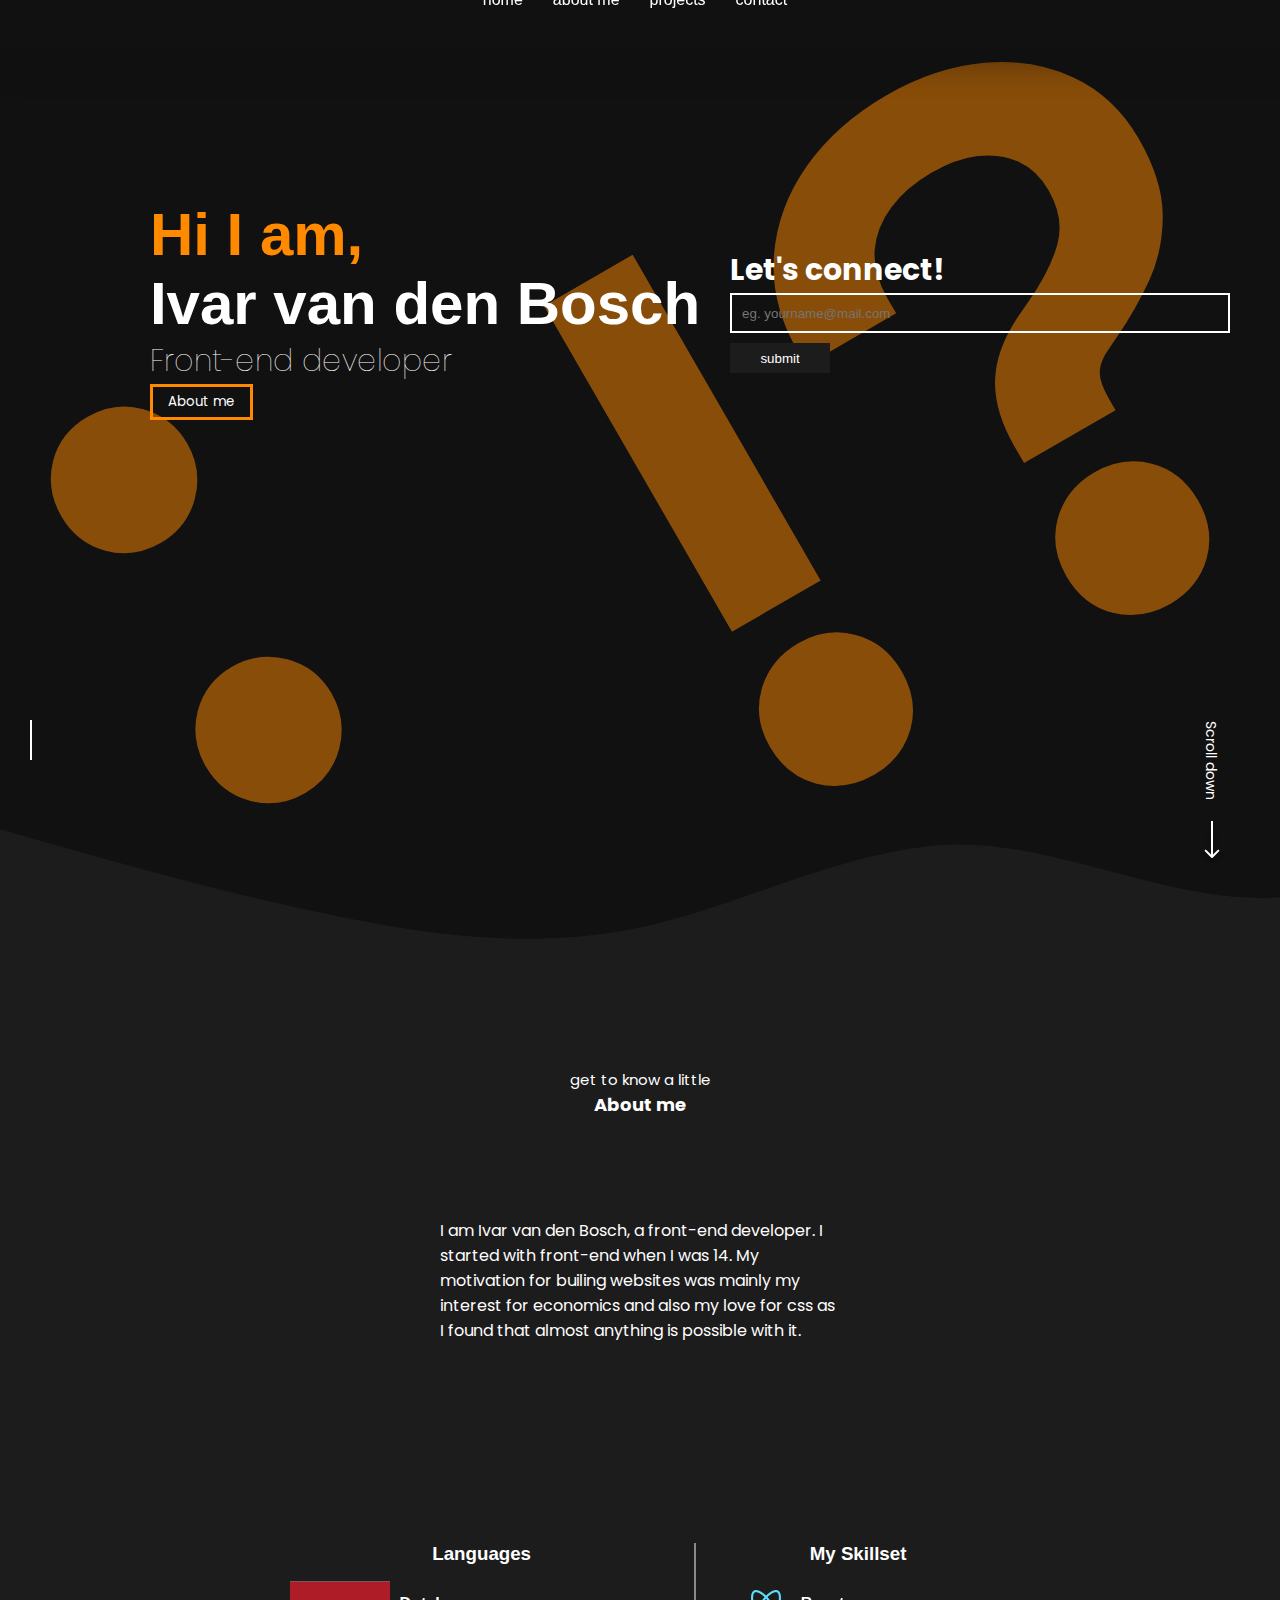
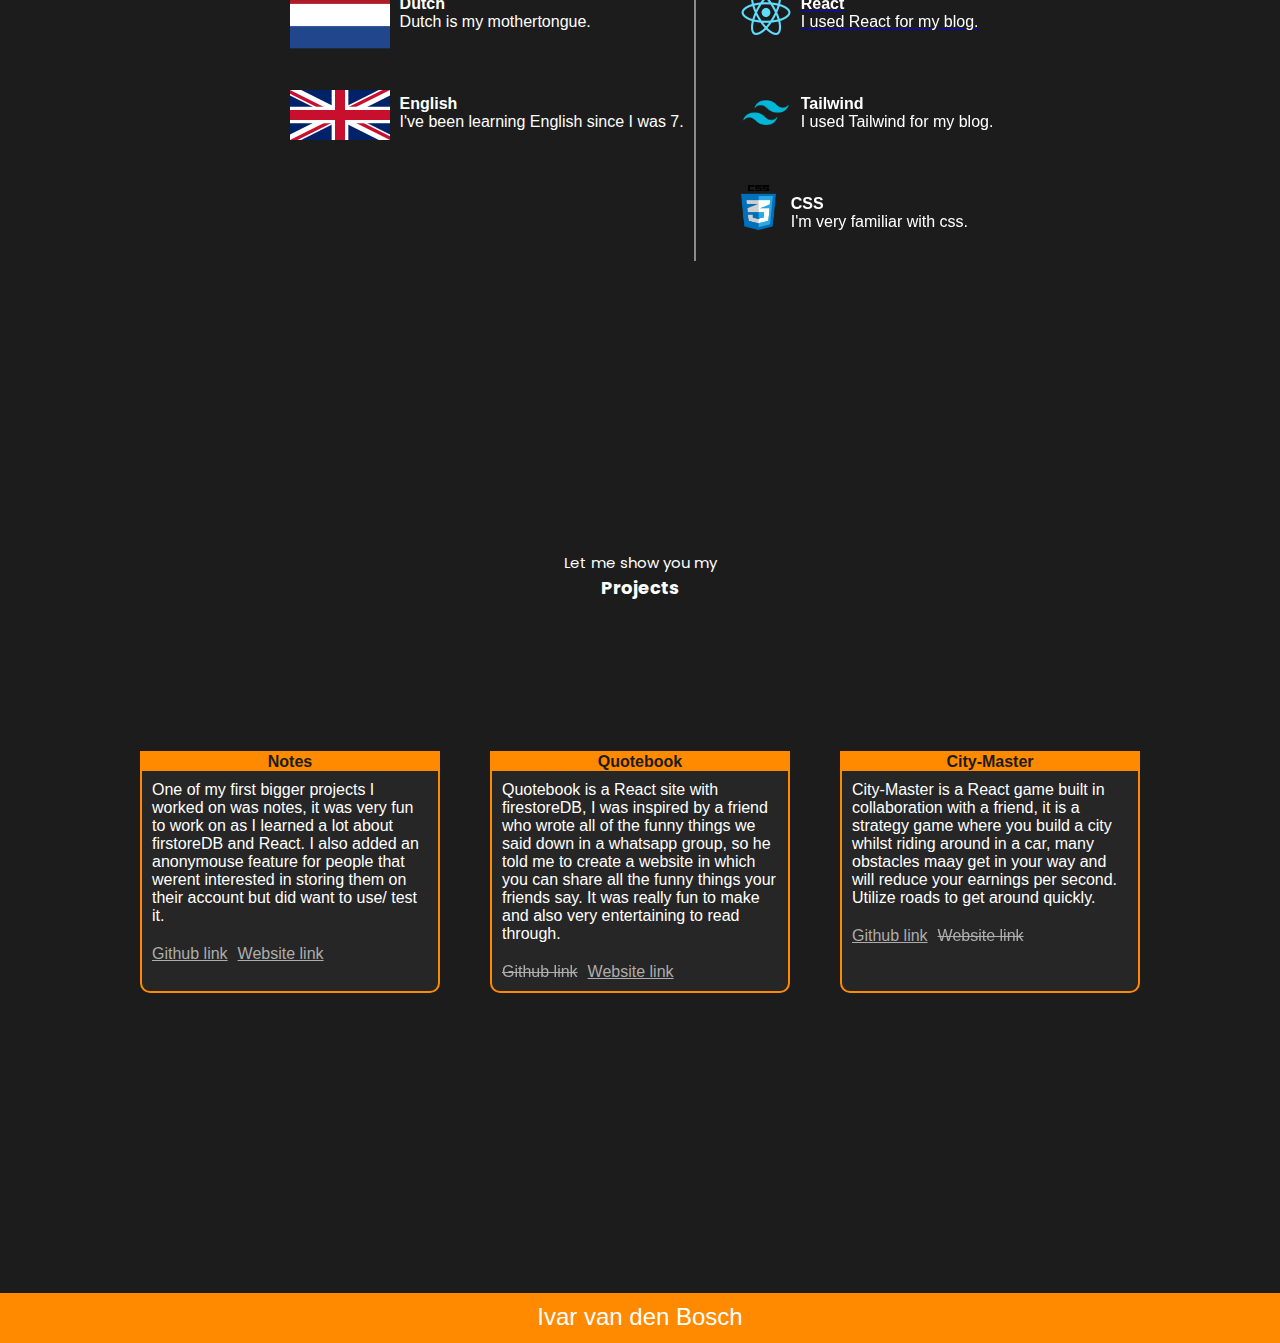
<file: index.html>
<!DOCTYPE html>
<html lang="en">
<head>
    <meta charset="UTF-8">
    <meta http-equiv="X-UA-Compatible" content="IE=edge">
    <meta name='viewport' content='width=device-width, maximum-scale=1.0, minimum-scale=1.0, initial-scale=1.0' />
    <link rel="stylesheet" href="https://cdnjs.cloudflare.com/ajax/libs/font-awesome/6.1.1/css/all.min.css" integrity="sha512-KfkfwYDsLkIlwQp6LFnl8zNdLGxu9YAA1QvwINks4PhcElQSvqcyVLLD9aMhXd13uQjoXtEKNosOWaZqXgel0g==" crossorigin="anonymous" referrerpolicy="no-referrer" />
    <link rel="stylesheet" href="style.css">
    <script src="https://ajax.googleapis.com/ajax/libs/jquery/3.2.1/jquery.min.js"></script>
    <title>Ivar van den Bosch</title>

</head>
<body>
    <!-- Navbar section -->     
        <nav id="nav" class="navbar open">
            <a onclick="dropDown()" class="toggle-button">
                <span class="bar"></span>
                <span class="bar"></span>
                <span class="bar"></span>
            </a>
            <div class="navbar-links">
                <ul>
                    <li><a href="#">home</a></li>
                <li><a href="#about">about me</a></li>
                <li><a href="#projects">projects</a></li>
                <li><a href="#">contact</a></li>
            </ul>
        </div>
    </nav>
    <!-- Background section -->
    <p class="exclque">!?</h1>
    <p class="colon">:</p>

    <!-- header section -->
    <header>
        <div class="container-1">
            <h1 class="title"><a>Hi I am,<br></a>Ivar van den Bosch</h1>
            <h3>Front-end developer</h3>
            <button id="btn">About me</button>
        </div>
        <div class="container-2">
            <h2>Let's connect!</h2>
                <form method="POST">
                    <div class="collumn">
                        <input name="email" id="input-email" onchange="resetInputStyle()" data-error="Invalid email adress." pattern="(?:[a-z0-9!#$%&'*+/=?^_`{|}~-]+(?:\.[a-z0-9!#$%&'*+/=?^_`{|}~-]+)*|(?:[\x01-\x08\x0b\x0c\x0e-\x1f\x21\x23-\x5b\x5d-\x7f]|\\[\x01-\x09\x0b\x0c\x0e-\x7f])*)@(?:(?:[a-z0-9](?:[a-z0-9-]*[a-z0-9])?\.)+[a-z0-9](?:[a-z0-9-]*[a-z0-9])?|\[(?:(?:25[0-5]|2[0-4][0-9]|[01]?[0-9][0-9]?)\.){3}(?:25[0-5]|2[0-4][0-9]|[01]?[0-9][0-9]?|[a-z0-9-]*[a-z0-9]:(?:[\x01-\x08\x0b\x0c\x0e-\x1f\x21-\x5a\x53-\x7f]|\\[\x01-\x09\x0b\x0c\x0e-\x7f])+)\])" class="input" type="email" name="email" placeholder="eg. yourname@mail.com">
                        <input class="submit" id="submit-email" type="submit" value="submit">
                    </div>
                </form>
            </div>
            <div class="arrow">
                <svg width="502" height="91" viewBox="0 0 502 91" fill="none" xmlns="http://www.w3.org/2000/svg">
                <path d="M499.657 0.502364C500.484 0.455874 501.192 1.0887 501.239 1.91582L501.996 15.3945C502.043 16.2217 501.41 16.9299 500.583 16.9764C499.756 17.0229 499.047 16.39 499.001 15.5629L498.328 3.58181L486.346 4.25523C485.519 4.30172 484.811 3.6689 484.765 2.84177C484.718 2.01465 485.351 1.30645 486.178 1.25996L499.657 0.502364ZM286.572 80.3371L286.839 81.8131L286.572 80.3371ZM499.741 2C500.859 2.99947 500.858 3.00056 500.857 3.00184C500.857 3.00251 500.855 3.00396 500.854 3.0053C500.852 3.00796 500.849 3.01133 500.845 3.01543C500.838 3.02361 500.828 3.03464 500.815 3.0485C500.79 3.07621 500.753 3.11521 500.706 3.16525C500.612 3.26533 500.474 3.40957 500.289 3.59603C499.919 3.96896 499.362 4.51072 498.598 5.20575C497.069 6.59585 494.709 8.59877 491.352 11.0901C484.636 16.0728 473.928 23.0082 457.884 30.9019C425.798 46.6885 372.368 66.3101 286.839 81.8131L286.304 78.8612C371.616 63.3974 424.771 43.8503 456.559 28.2101C472.453 20.3903 483.004 13.5477 489.564 8.68082C492.844 6.24734 495.126 4.30753 496.579 2.9861C497.306 2.32536 497.826 1.81916 498.159 1.48307C498.326 1.31502 498.446 1.18949 498.522 1.10842C498.561 1.06789 498.588 1.03847 498.604 1.02041C498.613 1.01137 498.618 1.00518 498.621 1.00186C498.623 1.0002 498.624 0.999256 498.624 0.999034C498.624 0.998923 498.624 0.999297 498.624 0.999241C498.623 0.999797 498.622 1.00053 499.741 2ZM286.839 81.8131C201.175 97.3408 129.535 88.7773 79.2999 76.3242C54.1828 70.0978 34.4147 62.8987 20.9162 57.2507C14.1667 54.4267 8.98413 51.9902 5.48335 50.2566C3.73292 49.3898 2.40292 48.6986 1.50765 48.2226C1.06003 47.9846 0.721054 47.8003 0.4926 47.6748C0.378358 47.612 0.291746 47.5639 0.232983 47.5311C0.203601 47.5147 0.181167 47.5021 0.165714 47.4934C0.158003 47.4891 0.15203 47.4857 0.147826 47.4833C0.145709 47.4821 0.143845 47.4811 0.142801 47.4805C0.141379 47.4797 0.1404 47.4791 0.880336 46.1743C1.62027 44.8695 1.62018 44.8695 1.62049 44.8697C1.62119 44.8701 1.62198 44.8705 1.62337 44.8713C1.62615 44.8728 1.63067 44.8754 1.63696 44.8789C1.6495 44.886 1.66903 44.897 1.69548 44.9117C1.74843 44.9413 1.82916 44.9861 1.93744 45.0456C2.15402 45.1647 2.48084 45.3423 2.9161 45.5738C3.78664 46.0367 5.09096 46.7146 6.81467 47.5682C10.2621 49.2754 15.3869 51.6852 22.0741 54.4832C35.449 60.0794 55.0711 67.2272 80.0218 73.4124C129.922 85.7824 201.128 94.3004 286.304 78.8612L286.839 81.8131Z" fill="#D8D8D8"/>
            </svg>
        </div>
        <div class="link-container collumn">
            <div class="line"></div>
            <i onclick="discordCopy()" class="fa-brands fa-discord"></i>
            <i onclick="githubRedirect()" class="fa-brands fa-github"></i>
        </div>
        <div onclick="scrollDown()" class="scroll-container collumn">
            <p class="link">Scroll down</p>
            <svg width="24" height="45" viewBox="0 0 24 45" fill="none" xmlns="http://www.w3.org/2000/svg">
                <g filter="url(#filter0_d_7_41)">
                <path d="M11.2929 36.7071C11.6834 37.0976 12.3166 37.0976 12.7071 36.7071L19.0711 30.3431C19.4616 29.9526 19.4616 29.3195 19.0711 28.9289C18.6805 28.5384 18.0474 28.5384 17.6569 28.9289L12 34.5858L6.34315 28.9289C5.95262 28.5384 5.31946 28.5384 4.92893 28.9289C4.53841 29.3195 4.53841 29.9526 4.92893 30.3431L11.2929 36.7071ZM11 0L11 36L13 36L13 0L11 0Z" fill="white"/>
                </g>
                <defs>
                <filter id="filter0_d_7_41" x="0.636047" y="0" width="22.7279" height="45" filterUnits="userSpaceOnUse" color-interpolation-filters="sRGB">
                <feFlood flood-opacity="0" result="BackgroundImageFix"/>
                <feColorMatrix in="SourceAlpha" type="matrix" values="0 0 0 0 0 0 0 0 0 0 0 0 0 0 0 0 0 0 127 0" result="hardAlpha"/>
                <feOffset dy="4"/>
                <feGaussianBlur stdDeviation="2"/>
                <feComposite in2="hardAlpha" operator="out"/>
                <feColorMatrix type="matrix" values="0 0 0 0 0 0 0 0 0 0 0 0 0 0 0 0 0 0 0.25 0"/>
                <feBlend mode="normal" in2="BackgroundImageFix" result="effect1_dropShadow_7_41"/>
                <feBlend mode="normal" in="SourceGraphic" in2="effect1_dropShadow_7_41" result="shape"/>
                </filter>
                </defs>
            </svg>                
        </div>
        <div class="notif-container">
            <div id="notif" class="notification">
                <h4>Copied discord tag.</h4>
                <p>Add me as a friend to contact me on discord</p>
                <div class="o-bar"></div>
            </div>
        </div>
    </header>
    
    <!-- Wave SVG -->
    <svg class="wave"  viewBox="0 0 1920 454" fill="none" xmlns="http://www.w3.org/2000/svg">
        <g clip-path="url(#clip0_4_22)">
        <path d="M0 209.262L53.3333 224.443C106.667 239.056 213.333 270.268 320 292.543C426.667 315.668 533.333 329.856 640 307.581C746.667 284.456 853.333 224.868 960 224.443C1066.67 224.868 1173.33 284.456 1280 277.362C1386.67 270.268 1493.33 193.656 1600 179.043C1706.67 163.862 1813.33 209.262 1866.67 231.962L1920 254.662V481.662H1866.67C1813.33 481.662 1706.67 481.662 1600 481.662C1493.33 481.662 1386.67 481.662 1280 481.662C1173.33 481.662 1066.67 481.662 960 481.662C853.333 481.662 746.667 481.662 640 481.662C533.333 481.662 426.667 481.662 320 481.662C213.333 481.662 106.667 481.662 53.3333 481.662H0V209.262Z" fill="#1C1C1C"/>
        <rect y="450" width="1920" height="954" fill="#1C1C1C"/>
        </g>
        <defs>
        <clipPath id="clip0_4_22">
        <rect width="1920" height="454" fill="white"/>
        </clipPath>
        </defs>
    </svg>
    <!-- Background fix -->
    <div class="loader">
        <div class="lds-ring"><div></div><div></div><div></div><div></div></div>
    </div>

    <div class="background">
        <!-- About sections -->
        <div class="about-container">
            <p class="upper-text">get to know a little</p>
            <p id="about" class="title-about">About me</p>
            <div class="text-container">
                <p class="text-about">I am Ivar van den Bosch, a front-end developer. I started with front-end when I was 14. My motivation for builing websites was mainly my interest for economics and also my love for css as I found that almost anything is possible with it.</p>
            </div>
            <div class="lang-container">
                <div class="col">
                    <h3>Languages</h3>
                    <section class="card">
                        <svg xmlns="http://www.w3.org/2000/svg" width="100" height="100" viewBox="0 0 9 6">
                            <rect fill="#21468B"	width="9" height="6"/>
                            <rect fill="#FFF" width="9" height="4"/>
                            <rect fill="#AE1C28"	width="9" height="2"/>
                        </svg>
                        <div class="text-d">
                            <h4>Dutch</h4>
                            <p>Dutch is my mothertongue.</p>
                        </div>
                    </section>
                    <section class="card">
                        <svg xmlns="http://www.w3.org/2000/svg" viewBox="0 0 60 30" width="100" height="100">
                            <clipPath id="s">
                                <path d="M0,0 v30 h60 v-30 z"/>
                            </clipPath>
                            <clipPath id="t">
                                <path d="M30,15 h30 v15 z v15 h-30 z h-30 v-15 z v-15 h30 z"/>
                            </clipPath>
                            <g clip-path="url(#s)">
                                <path d="M0,0 v30 h60 v-30 z" fill="#012169"/>
                                <path d="M0,0 L60,30 M60,0 L0,30" stroke="#fff" stroke-width="6"/>
                                <path d="M0,0 L60,30 M60,0 L0,30" clip-path="url(#t)" stroke="#C8102E" stroke-width="4"/>
                                <path d="M30,0 v30 M0,15 h60" stroke="#fff" stroke-width="10"/>
                                <path d="M30,0 v30 M0,15 h60" stroke="#C8102E" stroke-width="6"/>
                            </g>
                        </svg>                            
                        <div class="text-d">
                            <h4>English</h4>
                            <p>I've been learning English since I was 7.</p>
                        </div>
                    </section>
                </div>
                <div class="c-lang-container border-l">
                    <h3>My Skillset</h3>
                    <a href="react.html">
                        <section class="card button-ripple">
                            <img class="image" src="assets/js.png" alt="React" srcset="">
                            <div class="text-d">
                                <h4>React</h4>
                                <p>I used React for my blog.</p>
                            </div>
                        </section>
                    </a>
                    <section class="card button-ripple">
                        <img class="image" src="assets/tailwindcss.png" alt="tailwind" srcset="">
                        <div class="text-d">
                            <h4>Tailwind</h4>
                            <p>I used Tailwind for my blog.</p>
                        </div>
                    </section>
                    <section class="card button-ripple">
                        <img class="image css" src="assets/css.png" alt="css" srcset="">
                        <div class="text-d">
                            <h4>CSS</h4>
                            <p>I'm very familiar with css.</p>
                        </div>
                    </section>
                </div>
            </div>         
        </div>
        <textarea name="" id="text" cols="30" rows="10">oCarrott#8898</textarea>
        
        <!-- Projects section -->
        <div class="project-container">
            <p class="upper-text">Let me show you my</p>
            <p class="title-about">Projects</p>
            <div class="projects">
            </div>
        </div>
    </div>
    <!-- Footer section -->
    <footer>
        <h2>Ivar van den Bosch</h2>
    </footer>
</body>
<script src="app.js"></script>
</html>
</file>
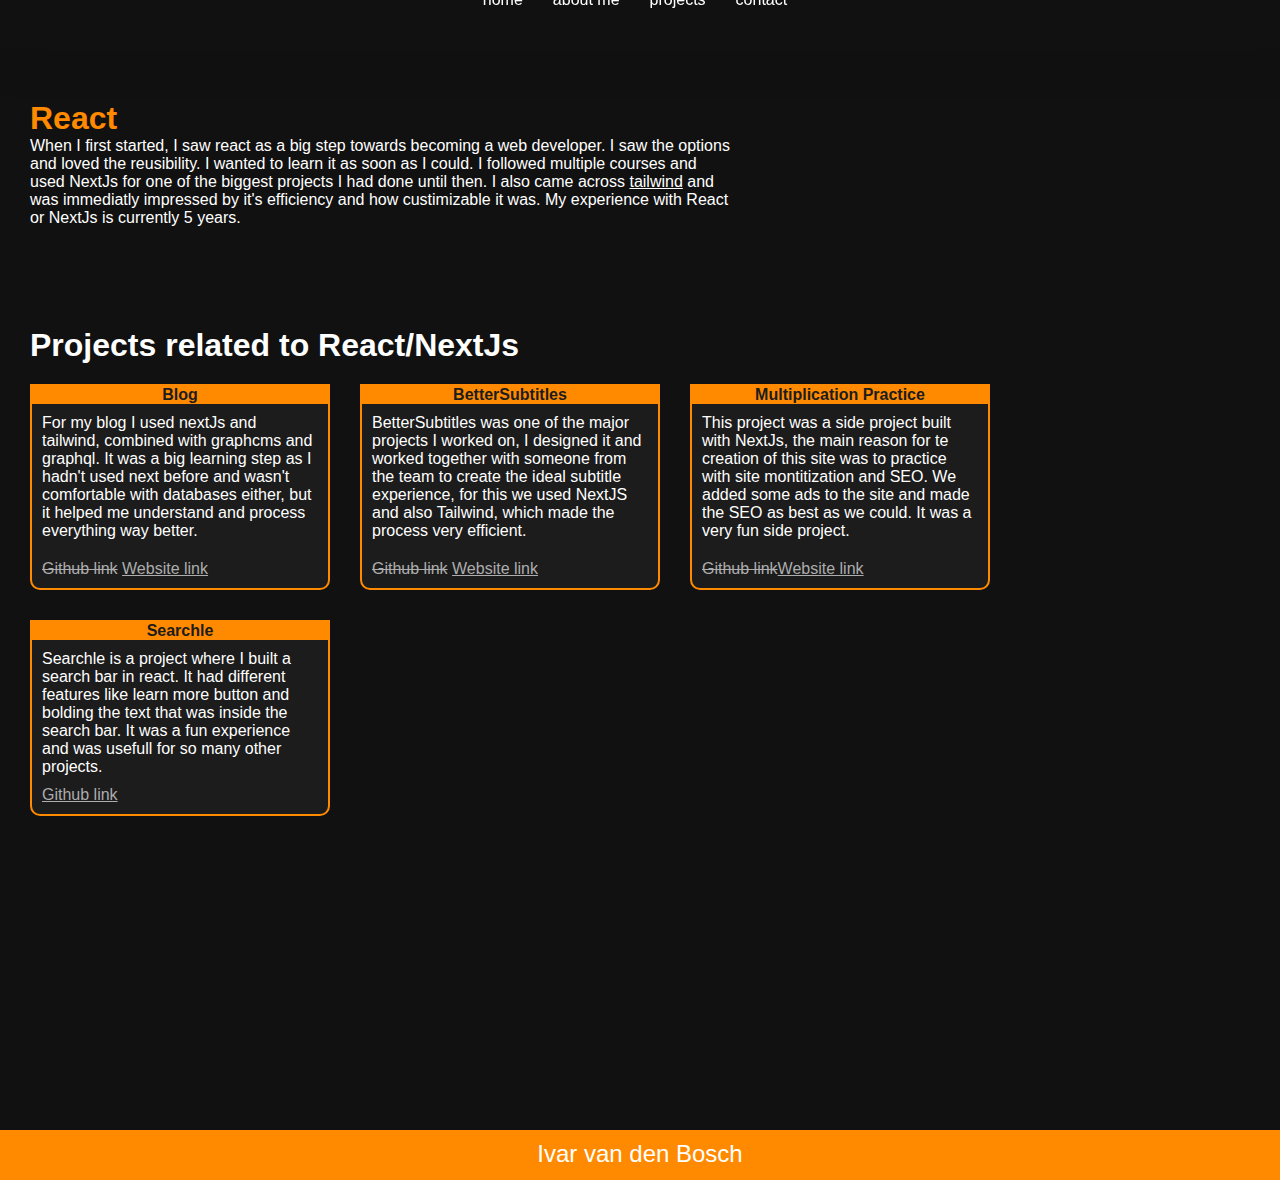
<file: react.html>
<!DOCTYPE html>
<html lang="en">
<head>
    <meta charset="UTF-8">
    <meta http-equiv="X-UA-Compatible" content="IE=edge">
    <meta name="viewport" content="width=device-width, initial-scale=1.0">
    <link rel="stylesheet" href="react.css">
    <script src="https://ajax.googleapis.com/ajax/libs/jquery/3.2.1/jquery.min.js"></script>
    <title>React - Ivar van den Bosch</title>
</head>
<body>
    <!-- Background fix -->
    <div class="loader">
        <div class="lds-ring"><div></div><div></div><div></div><div></div></div>
    </div>

        <!-- Navbar section -->
        <nav id="nav" class="navbar open">
            <a onclick="dropDown()" class="toggle-button">
                <span class="bar"></span>
                <span class="bar"></span>
                <span class="bar"></span>
            </a>
            <div class="navbar-links">
                <ul>
                    <li><a href="index.html">home</a></li>
                    <li><a href="index.html#about">about me</a></li>
                    <li><a href="index.html#projects">projects</a></li>
                    <li><a href="#">contact</a></li>
                </ul>
            </div>
        </nav>
        <!-- article section -->
        <article>
            <h1>React</h1>
            <p>
                When I first started, I saw react as a big step towards becoming a web developer. I saw the options and loved the reusibility. I wanted to learn it as soon as I could.
                I followed multiple courses and used NextJs for one of the biggest projects I had done until then. I also came across <a href="tailwind.html">tailwind</a> and was immediatly impressed by it's efficiency and how custimizable it was.
                My experience with React or NextJs is currently <span id="exp-time"></span>.

            </p>
        </article>
        <div class="projtitle">
            <h1>Projects related to React/NextJs</h1>
            <section class="projects">
                <div class="card">
                    <h4 class="project-title">Blog</h4>
                    <p class="text">For my blog I used nextJs and tailwind, combined with graphcms and graphql. It was a big learning step as I hadn't used next before and wasn't comfortable with databases either, but it helped me understand and process everything way better.</p>
                    <div class="tooltip disabled">Github link
                        <span class="tooltiptext">This repository is private</span>
                    </div> <a href="https://ivarvandenbosch.vercel.app">Website link</a>
                </div>
                <div class="card">
                    <h4 class="project-title">BetterSubtitles</h4>
                    <p class="text">BetterSubtitles was one of the major projects I worked on, I designed it and worked together with someone from the team to create the ideal subtitle experience, for this we used NextJS and also Tailwind, which made the process very efficient.</p>
                    <div class="tooltip disabled">Github link
                        <span class="tooltiptext">This repository is private</span>
                    </div> <a href="https://bettersubtitles.com">Website link</a>
                </div>
                <div class="card">
                    <h4 class="project-title">Multiplication Practice</h4>
                    <p class="text">This project was a side project built with NextJs, the main reason for te creation of this site was to practice with site montitization and SEO. We added some ads to the site and made the SEO as best as we could. It was a very fun side project.</p>
                    <div class="tooltip disabled">Github link
                        <span class="tooltiptext">This repository is private</span>
                    </div><a href="https://bennjoe.com/">Website link</a>
                </div>
                <div class="card">
                    <h4 class="project-title">Searchle</h4>
                    <p class="text">Searchle is a project where I built a search bar in react. It had different features like learn more button and bolding the text that was inside the search bar. It was a fun experience and was usefull for so many other projects.</p>
                    <a href="https://github.com/IvarvandenBosch/Searchle">Github link</a>
                </div>
            </section>
        </div>

        <!-- Footer section -->
        <footer>
            <h2>Ivar van den Bosch</h2>
        </footer>
</body>
</html>
<script src="react.js"></script>
</file>
<file: style.css>
@import url('https://fonts.googleapis.com/css2?family=Poppins&display=swap'); 
@import url('http://fonts.cdnfonts.com/css/open-sans');
@import url('http://fonts.cdnfonts.com/css/secular-one');
@import url('https://fonts.googleapis.com/css2?family=Space+Grotesk:wght@700&display=swap');

*
{
    box-sizing: border-box;
    margin: 0;
    padding: 0;
    scroll-behavior: smooth;
    
}

*::-moz-focus-outer{
    outline: none;
}

:root
{
    --text-white: #fff;
    --text-black: #1c1c1c;
    --background-color1: #111111;
    --background-color1-light: #1111116c;
    --text-gray: rgb(138, 138, 138);
    --accent-color: #FF8A00;
    --background-color2: #1c1c1c;
    --background-color2-light: #1c1c1c;
}

body
{
    background-color: var(--background-color1);
    overflow-x: hidden;
}

html,body
{
    overflow-x: hidden;
}
body
{
    overflow-y: hidden;
}

button:hover
{
    cursor: pointer;
}

/* Navbar section */

nav
{
    position: fixed;
    width: 100%;
}

.navbar
{
    display: flex;
    width: 100vw;
    max-width: inherit;
    justify-content: center;
    align-self: center;
    color: var(--text-white);
    font-family: 'Open Sans', sans-serif;
    padding-top: 40px;
    padding-bottom: 30px;
    z-index: 100;
    background-color: var(--background-color1);
    box-shadow: 10px 14px 30px var(--background-color1-light);
    transition: background-color .2s;
}   

.navbar-links ul
{
    margin: 0;
    padding: 0;
    display: flex;
}

.navbar-links li
{
    list-style: none;
    padding: 0px 20px 0px 10px;
    font-size: 16px;
    transition: all .2s;
}
.navbar-links li a
{
    text-decoration: none;
    color: var(--text-1);
    display: block;
    display: block;
    padding-bottom: 10px;
}

.navbar-links li:hover
{
    cursor: pointer;
    color: var(--text-gray);
    transition: all .2s;
}

.toggle-button {
    position: absolute;
    top: 25px;
    right: 20px;
    display: none;
    flex-direction: column;
    justify-content: space-between;
    width: 31px;
    height: 21px;
}

.toggle-button .bar {
    height: 3px;
    width: 100%;
    background-color: var(--text-white);
    border-radius: 10px;
}

.exclque
{
    position: absolute;
    right: 0;
    font-size: 800px;
    color: var(--accent-color);
    font-family: 'Space Grotesk', sans-serif;
    font-weight: bolder;
    transform: rotate(330deg);
    padding: 0;
    top: -100px;
    opacity: .5;
    z-index: -1;
    height: fit-content;
    pointer-events: none;
}

.colon
{
    position: absolute;
    left: 0;
    font-size: 900px;
    color: var(--accent-color);
    font-family: 'Secular One';
    font-weight: 900;
    transform: rotate(330deg);
    padding: 0;
    top: 0px;
    opacity: .5;
    z-index: -1;
    height: fit-content;
    pointer-events: none;
}

/* Loader section */
.loader {
    background-color: var(--background-color1);
    position: fixed;
    top: 0;
    left: 0;
    width: 100%;
    height: 100%;
    z-index: 10000000000000;
    transform: translateY(0);
    display: flex;
    align-items: center;
    justify-content: center;
}

.lds-ring {
    display: inline-block;
    position: relative;
    width: 80px;
    height: 80px;
}
  
.lds-ring div {
    box-sizing: border-box;
    display: block;
    position: absolute;
    width: 64px;
    height: 64px;
    margin: 8px;
    border: 8px solid #fff;
    border-radius: 50%;
    animation: lds-ring 1.2s cubic-bezier(0.5, 0, 0.5, 1) infinite;
    border-color: #fff transparent transparent transparent;
  }

.lds-ring div:nth-child(1) {
  animation-delay: -0.45s;
}
.lds-ring div:nth-child(2) {
  animation-delay: -0.3s;
}
.lds-ring div:nth-child(3) {
  animation-delay: -0.15s;
}
@keyframes lds-ring {
  0% {
    transform: rotate(0deg);
  }
  100% {
    transform: rotate(360deg);
  }
}

/* Header section */

header
{
    display: flex;
    padding-top: 200px;
    color: var(--text-white);
    margin-left: 100px;
    flex-wrap: wrap;
    z-index: 100;
    gap: 30px
}

.title
{
    font-family: 'Open Sans', sans-serif;
    font-size: 60px;
}

.title a
{
    color: var(--accent-color);
}

.container-1 h3
{
    font-family: 'poppins', sans-serif;
    font-size: 30px;
    font-weight: lighter;
}

.container-1 button
{
    font-family: 'poppins', sans-serif;
    color: var(--text-white);
    padding: 5px 15px 5px 15px;
    background-color: transparent;
    border-width: 3px;
    border-style: solid;
    border-color: var(--accent-color);
    transition: background-color .3s;
    z-index: 10;
}

.container-1 button:hover
{
    cursor: pointer;
    background-color: var(--accent-color);
    transition: all .3s;
}

.collumn
{
    display: flex;
    flex-direction: column;
}

.container-2
{
    margin-left: auto;
    padding-left: 30px;
    margin-right: 300px;
    z-index: 10;
    width: fit-content;
}

.container-2 h2
{
    font-family: 'poppins', sans-serif;
    font-size: 30px;
}

.container-2 .submit
{
    width: 100px;
    height: 30px;
    border: none;
    background-color: var(--text-black);
    color: var(--text-white);
    margin-top: 10px;
    border-radius: 0;
}

.container-2 .submit:hover
{
    cursor: pointer;
}

.container-2 .input{
    height: 40px;
    width: 500px;
    border-color: var(--text-white);
    border-style: solid;
    background-color: transparent;
    padding: 10px;
    caret-color: var(--text-white);
    color: var(--text-white);
}

.container-2 .input:focus{
    outline: none;
}

::selection {
    color: var(--accent-color);
    background-color: #ff88005e;
}

.arrow
{
    position: absolute;
    left: 30%;
    top: 40%;   
}

.link-container
{
    color: var(--text-white);
}


.wave
{
    margin-top: 200px;
    z-index: 100000;
    width: 1920px; 
    height: 454px;
}

/* About me section */

.about-container
{
    text-align: center;
    background-color: var(--background-color2);
    margin: -10px;
}

.about-container .upper-text,
.about-container .title-about
{
    color: var(--text-white);
}

.upper-text
{
    font-family: 'poppins', sans-serif;
    font-size: 15px;
}

.title-about
{
    font-weight: bold;
    font-family: 'poppins', sans-serif;
    font-size: 18px;
}

.lang-container 
{
    display: flex;
    flex-direction: row;
    justify-content: center;
    gap: 10px;
    flex-wrap: wrap;
    margin-inline: 20px;
}

.lang-container h3
{
    color: var(--text-white);
    font-family: sans-serif;   
}

.border-l
{
    border-left: solid;
    border-color: var(--text-gray);
    border-width: 2px;
    padding-left: 20px;
}

.lang-container .card
{
    display: flex;
    color: var(--text-white);
    font-family: sans-serif;
    margin-left: 10px;
}

.c-lang-container .card{
    cursor: pointer;
    padding: 0px 7px 30px 15px;
    border-radius: 10px;
}

.c-lang-container .card:hover {
    background-color: rgba(255, 255, 255, 0.342);
}

.button-ripple {
    position: relative;
    overflow: hidden;
    z-index: 10;
}

.ripple
{
    position: absolute;
    transform: translate(-50%, -50%);
    pointer-events: none;
    border-radius: 50%;
    background-color: #fff;
    width: 100px;
    height: 100px;
    animation: animate .8s linear infinite;
    z-index: 1000;
}

@keyframes animate {
    0% {
        width: 0px;
        height: 0px;
        opacity: 0.5;
    }
    100% {
        width: 600px;
        height: 600px;
        opacity: 0;
    }
}

.text-d
{
    text-align: left;
    padding-top: 30px;
    padding-left: 10px;
}

.image {
    width: 50px;
    height: 45px;
    margin-top: 25px;
}

.image.css
{
    width: 35px;
    margin-top: 20px;
    margin-right: 5px;
}

.link-container
{
    position: absolute;
    left: 30px;
    display: flex;
    justify-content: center;
    align-items: center;
    top: 700px;
}

.link-container .line 
{
    height: 40px;
    width: 2px;
    background-color: var(--text-white);
}

.link-container *
{
    margin-top: 20px;
}

.scroll-container
{
    font-family: 'poppins', sans-serif;
    position: absolute;
    right: 30px;
    top: 730px;
    padding-top: 100px;
    margin-top: -80px;
}

.scroll-container p:hover,
.scroll-container svg:hover
{
    cursor: pointer;
}

.link-container i:hover
{
    cursor: pointer;
}

.scroll-container p
{
    transform: rotate(90deg);
    font-size: 14px;
}

.scroll-container svg
{
    margin-top: 50px;
    margin-left: 29px;
}

/* Animate .notification */

.notif-container{
    display: flex;
    justify-content: center;
    width: 100%;
    height: 200px;
    position: fixed;
    left: 0;
    bottom: 30px;
    pointer-events: none;
}

.notification {
    position: fixed;
    bottom: 30px;
    width: 400px;
    height: 100px;
    background-color: var(--background-color2);
    font-family: 'poppins', sans-serif;
    border-radius: 10px;
    box-shadow: 0px 0px 30px 10px var(--background-color1);
    transform: translateY(200px);
    opacity: 0;
    transition: all 1s;
}

.animation
{
    transition: all 1s;
    transform: translateY(0);
    opacity: 1;
}

.notification *
{
    margin-left: 10px;
}

.notification h4
{
    margin-top: 10px;
}

.notification .o-bar
{
    background-color: var(--accent-color);
    width: 400px;
    height: 5px;
    margin: 0;
    margin-top: 30px;
    border-bottom-right-radius: 10px;
    border-bottom-left-radius: 10px;
}

.text-container
{
    display: flex;
    justify-content: center;
    margin-top: 100px;
    padding-bottom: 200px;
}

.text-about
{
    color: var(--text-white);
    width: 400px;
    font-family: 'poppins', sans-serif;
    font-size: 16px;
    text-align: start;
}

.blob
{
    margin-left: auto;
    position: absolute;
    right: 0;
    margin-top: -350px;
}

.project-container
{
    text-align: center;
    margin-top: 300px;
    padding-bottom: 100px;
}

.project-container .upper-text,
.project-container .title-about
{
    color: var(--text-white);
}

/* Sets background to light-gray */

.background
{
    background-color: var(--background-color2);
}

/* Projects section */

.projects
{
    display: flex;
    justify-content: center;
    gap: 50px;
    flex-wrap: wrap;
    margin-top: 150px;
    text-align: left;
    padding-bottom: 200px;
}

.projects .card
{
    background-color: rgba(255, 255, 255, 0.048);
    width: 300px;
    padding-inline: 10px;
    padding-bottom: 10px;
    border-color: var(--accent-color);
    border-width: 2px;
    border-style: solid;
    border-bottom-left-radius: 10px;
    border-bottom-right-radius: 10px;
    color: #fff;
    font-family: 'Open Sans', sans-serif;

}

.projects .card h4
{
    color: var(--text-black);
    font-family: 'Open Sans', sans-serif;
    background-color: var(--accent-color);
    width: 300px;
    margin-left: -12px;
    text-align: center;
    font-weight: 900;
}

.card a
{
    color: rgb(173, 173, 173);
    margin-top: 10px;
    transition: color .3s ease;
}

.card a:hover
{
    color: #3a3a3a;
    transition: color .3s ease;
}

.projects .text
{
    margin-top: 10px;
    margin-bottom: 10px;
}

.disabled 
{
    text-decoration: line-through;
    color: rgb(173, 173, 173);
    margin-top: 10px;
}

.tooltip {
    position: relative;
    display: inline-block;
}

.tooltip .tooltiptext 
{
    visibility: hidden;
    width: 120px;
    background-color: var(--accent-color);
    color: #fff;
    text-align: center;
    padding: 5px 0;
    border-radius: 6px;
  
/* Position the tooltip text */

    position: absolute;
    z-index: 1;
    bottom: 125%;
    left: 50%;
    margin-left: -60px;
    font-size: 11px;
    color: rgb(0, 0, 0);
    font-weight: bold;
  
/* Fade in tooltip */

    opacity: 0;
    transition: opacity 0.3s;
}

/* Tooltip arrow */
.tooltip .tooltiptext::after {
    content: "";
    position: absolute;
    top: 100%;
    left: 50%;
    margin-left: -5px;
    border-width: 7px;
    border-style: solid;
    border-color: var(--accent-color) transparent transparent transparent;
}

/* Show the tooltip text when you mouse over the tooltip container */
  .tooltip:hover .tooltiptext {
    visibility: visible;
    opacity: 1;
    transition: opacity 0.3s;
}

/* Footer section */

footer
{
    background-color: var(--accent-color);
    height: 50px;
    width: 100%;
}

footer h2
{
    font-family: sans-serif;
    font-weight: 400;
    color: var(--text-white);
    text-align: center;
    padding-top: 10px;
}

footer h1::after
{
    content: '';
    color: var(--accent-color);
    background-color: var(--accent-color);
    width: 100%;
    height: 3px;
    display: block;
}

.display-none
{
    display: none;
}

#contact:focus
{
    outline: none;
}

.collumn
{
    display: flex;
    flex-direction: column;
}

footer p
{
    color: #dbdbdb;
    margin-left: 100px;
    margin-top: 50px;
}

#contact 
{
    background-color: rgba(255, 255, 255, 0.13);
    border: var(--accent-color) solid 2px;
    color: var(--text-white);
}
.contact i
{
    margin-left: 3px;
}

.gap {
    display: flex;
    gap: 10px;
}

/* Responsive media queries */

@media (max-width: 1187px)
{
    .blob
    {
        margin-top: 50px;
    }
}

@media (max-width: 400px) {
    .contact
    {
        width: calc(100% - 60px);
    }
    .contact textarea
    {
        width: calc(100%);
    }
}

@media (max-width: 939px)
{
    .toggle-button
    {
        display: flex;
        transition: transform .3s;
    }
    .toggle-button.open
    {        
        transform: rotate(90deg);
        transition: transform .3s;
    }
    .navbar-links
    {
        display: none;
    }
    .navbar
    {
        display: flex;
        flex-direction: column !important;
        align-items: flex-start;
    }
    
    .navbar-links
    {
        margin: 0;
        padding: 0;
        width: 100%;
    }
    
    .navbar-links ul
    {
        flex-direction: column;
        width: 100%;
    }
    
    .navbar-links li {
        text-align: center;
    }
    
    .navbar-links.open{
        display: flex;
        transition: linear .5s;
    }
    .colon
    {
        font-size: 500px;    
    }
    .exclque
    {
        font-size: 500px;
    }
    header
    {
        justify-content: flex-start;
        margin-left: 30px;
    }
    .container-2
    {
        align-self: flex-start;
    }
    .title
    {
        font-size: 40px;
    }
    .container-1 h3
    {
        font-size: 20px;
    }
    .text-about
    {
        margin-left: 30px;
    }
    .notification
    {
        width: 300px;
        height: 90px;
    }
    .notification .o-bar
    {
        width: 300px;
        margin-top: 0px;
    }
    
}

@media (max-width: 1600px)
{
    .arrow
    {
        display: none;
    }

    header
    {
        justify-content: center;
    }
    .container-2
    {
        align-self: center;
        margin-top: 100px;
        margin: 0;
        padding-left: 0;
    }
}

@media (max-width: 600px)
{
    header
    {
        justify-content: flex-start;
    }
    .container-2
    {
        align-self: flex-start;
    }
    footer h1
    {
        margin-top: 50px;
        margin-left: 40px;
    }
    .contact {
        margin-top: 30px;
        left: -60px;
    }
}

@media (max-width: 700px)
{
    .container-2 .input{
        width: 300px;
    }

    .colon
    {
        display: none;
    }
    .exclque
    {
        display: none;
    }
}

@media (max-width: 682px){
    .border-l {
        border-left: none;
        border-top: solid;
        border-color: var(--text-gray);
        border-width: 2px;
    }

    .border-l h3
    {
        padding-top: 30px;
    }
}

@media (min-width: 2000px) {
    .wave {
        display: none;
    }

    .about-container {
        margin-top: 800px;
        padding-top: 20px;
    }
    .arrow {
        display: none;
    }
}
/* Copied discord textarea set to invisible */

#text{
    display: none;
}
</file>
<file: react.css>
*{
    box-sizing: border-box;
    margin: 0;
    padding: 0;
    scroll-behavior: smooth;
    
}

*::-moz-focus-outer{
    outline: none;
}

:root
{
    --text-white: #fff;
    --text-black: #1c1c1c;
    --background-color1: #111111;
    --background-color1-light: #1111116c;
    --text-gray: rgb(138, 138, 138);
    --accent-color: #FF8A00;
    --background-color2: #1c1c1c;
    --background-color2-light: #1c1c1c;
}

body
{
    background-color: var(--background-color1);
    overflow-x: hidden;
}

html,body
{
    overflow-x: hidden;
}
body
{
    overflow-y: hidden;
}

button:hover
{
    cursor: pointer;
}

/* Navbar section */

nav
{
    position: fixed;
    width: 100%;
}

.navbar
{
    display: flex;
    justify-content: center;
    align-self: center;
    color: var(--text-white);
    font-family: 'Open Sans', sans-serif;
    padding-top: 40px;
    padding-bottom: 30px;
    z-index: 100;
    background-color: var(--background-color1);
    box-shadow: 10px 14px 30px var(--background-color1-light);
    transition: background-color .2s;
}   

.navbar-links ul
{
    margin: 0;
    padding: 0;
    display: flex;
}

.navbar-links li
{
    list-style: none;
    padding: 0px 20px 0px 10px;
    font-size: 16px;
    transition: all .2s;
}
.navbar-links li a
{
    text-decoration: none;
    color: var(--text-1);
    display: block;
    display: block;
    padding-bottom: 10px;
}

.navbar-links li:hover
{
    cursor: pointer;
    color: var(--text-gray);
    transition: all .2s;
}

.toggle-button {
    position: absolute;
    top: 25px;
    right: 20px;
    display: none;
    flex-direction: column;
    justify-content: space-between;
    width: 31px;
    height: 21px;
}

.toggle-button .bar {
    height: 3px;
    width: 100%;
    background-color: var(--text-white);
    border-radius: 10px;
}

.exclque
{
    position: absolute;
    right: 0;
    font-size: 800px;
    color: var(--accent-color);
    font-family: 'Space Grotesk', sans-serif;
    font-weight: bolder;
    transform: rotate(330deg);
    padding: 0;
    top: -100px;
    opacity: .5;
    z-index: -1;
    height: fit-content;
    pointer-events: none;
}

.colon
{
    position: absolute;
    left: 0;
    font-size: 900px;
    color: var(--accent-color);
    font-family: 'Secular One';
    font-weight: 900;
    transform: rotate(330deg);
    padding: 0;
    top: 0px;
    opacity: .5;
    z-index: -1;
    height: fit-content;
    pointer-events: none;
}

/* Loader section */
.loader {
    background-color: var(--background-color1);
    position: fixed;
    top: 0;
    left: 0;
    width: 100%;
    height: 100%;
    z-index: 10000000000000;
    transform: translateY(0);
    display: flex;
    align-items: center;
    justify-content: center;
}

.lds-ring {
    display: inline-block;
    position: relative;
    width: 80px;
    height: 80px;
}
  
.lds-ring div {
    box-sizing: border-box;
    display: block;
    position: absolute;
    width: 64px;
    height: 64px;
    margin: 8px;
    border: 8px solid #fff;
    border-radius: 50%;
    animation: lds-ring 1.2s cubic-bezier(0.5, 0, 0.5, 1) infinite;
    border-color: #fff transparent transparent transparent;
  }

.lds-ring div:nth-child(1) {
  animation-delay: -0.45s;
}
.lds-ring div:nth-child(2) {
  animation-delay: -0.3s;
}
.lds-ring div:nth-child(3) {
  animation-delay: -0.15s;
}
@keyframes lds-ring {
  0% {
    transform: rotate(0deg);
  }
  100% {
    transform: rotate(360deg);
  }
}

/* main section */

article {
    color: var(--text-white);
    font-family: 'poppins', sans-serif;
    max-width: 700px;
    margin: 100px 30px 0px 30px;
}

article h1
{
    color: var(--accent-color);
}

article a {
    color: inherit;
    transition: color ease .2s;
}

article a:hover {
    color: var(--text-gray);
    transition: color ease .2s;
}

/* projects inside main section */

.projtitle {
    margin-top: 100px;
    margin-left: 30px;
    font-family: 'Open sans', sans-serif;
    color: var(--text-white);
    margin-bottom: 314px;
}

.projects 
{
    margin-top: 20px;
    width: 100%;
    display: flex;
    flex-direction: flex-start;
    gap: 30px;
    flex-wrap: wrap;
}

.card
{
    background-color: rgba(255, 255, 255, 0.048);
    width: 300px;
    padding-inline: 10px;
    padding-bottom: 10px;
    border-color: var(--accent-color);
    border-width: 2px;
    border-style: solid;
    border-bottom-left-radius: 10px;
    border-bottom-right-radius: 10px;
    color: #fff;
    font-family: 'Open Sans', sans-serif;
}

.card h4
{
    color: var(--text-black);
    font-family: 'Open Sans', sans-serif;
    background-color: var(--accent-color);
    width: 300px;
    margin-left: -12px;
    text-align: center;
    font-weight: 900;
}

.card a
{
    color: rgb(173, 173, 173);
    margin-top: 10px;
    transition: color .3s ease;
}

.card a:hover
{
    color: #3a3a3a;
    transition: color .3s ease;
}

.projects .text
{
    margin-top: 10px;
    margin-bottom: 10px;
}

.disabled 
{
    text-decoration: line-through;
    color: rgb(173, 173, 173);
    margin-top: 10px;
}

.tooltip {
    position: relative;
    display: inline-block;
}

.tooltip .tooltiptext 
{
    visibility: hidden;
    width: 120px;
    background-color: var(--accent-color);
    color: #fff;
    text-align: center;
    padding: 5px 0;
    border-radius: 6px;
  
/* Position the tooltip text */

    position: absolute;
    z-index: 1;
    bottom: 125%;
    left: 50%;
    margin-left: -60px;
    font-size: 11px;
    color: rgb(0, 0, 0);
    font-weight: bold;
  
/* Fade in tooltip */

    opacity: 0;
    transition: opacity 0.3s;
}

/* Tooltip arrow */
.tooltip .tooltiptext::after {
    content: "";
    position: absolute;
    top: 100%;
    left: 50%;
    margin-left: -5px;
    border-width: 7px;
    border-style: solid;
    border-color: var(--accent-color) transparent transparent transparent;
}

/* Show the tooltip text when you mouse over the tooltip container */
  .tooltip:hover .tooltiptext {
    visibility: visible;
    opacity: 1;
    transition: opacity 0.3s;
}


/* footer section */

footer
{
    background-color: var(--accent-color);
    height: 50px;
    width: 100%;
}

footer h2
{
    font-family: sans-serif;
    font-weight: 400;
    color: var(--text-white);
    text-align: center;
    padding-top: 10px;
}



@media (max-width: 939px)
{
    .toggle-button
    {
        display: flex;
        transition: transform .3s;
    }
    .toggle-button.open
    {        
        transform: rotate(90deg);
        transition: transform .3s;
    }
    .navbar-links
    {
        display: none;
    }
    .navbar
    {
        display: flex;
        flex-direction: column !important;
        align-items: flex-start;
    }
    
    .navbar-links
    {
        margin: 0;
        padding: 0;
        width: 100%;
    }
    
    .navbar-links ul
    {
        flex-direction: column;
        width: 100%;
    }
    
    .navbar-links li {
        text-align: center;
    }
    
    .navbar-links.open{
        display: flex;
        transition: linear .5s;
    }
}

@media (max-width: 700px) {
    .projects {
        justify-content: center;
    }
    .projtitle {
        text-align: center;
        margin-left: 0;
    }
}
</file>
